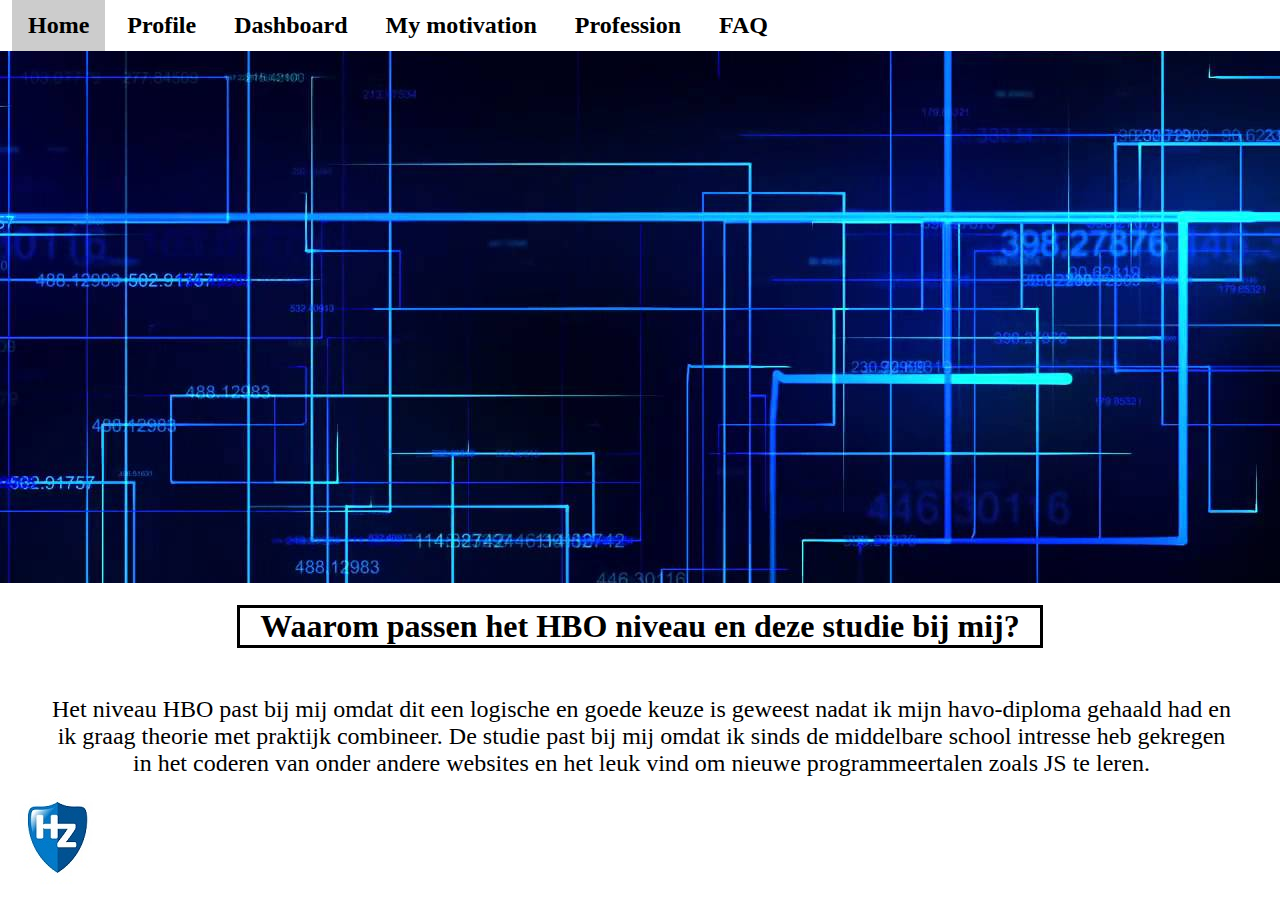
<file: index.html>
<!DOCTYPE html>
<html>
<head>
    <link rel="stylesheet" href="style.css">
    <div class="relative">
    <header class="header">
        <section>
            <nav>
              <ul><b>
                <li class="nav"><a class="active" href="index.html">Home</a></li>   
                <li class="nav"><a href="profile.html">Profile</a></li>   
                <li class="nav"><a href="dashboard.html">Dashboard</a></li>
                <li class="nav"><a href="MyMotivation.html">My motivation</a></li>
                <li class="nav"><a href="Profession.html">Profession</a></li>      
                <li class="nav"><a href="FAQ.html">FAQ</a></li>
              </b></ul>
            </nav>
            
    </header>
    </div>
    
</head>
<body>

<div class="onderkant">
<h1>Waarom passen het HBO niveau en deze studie bij mij?</h1>  
<p>Het niveau HBO past bij mij omdat dit een logische en goede keuze is geweest nadat ik mijn havo-diploma gehaald had en ik graag theorie met praktijk combineer.
De studie past bij mij omdat ik sinds de middelbare school intresse heb gekregen in het coderen van onder andere websites en het leuk vind om nieuwe programmeertalen zoals JS te leren.
</p>
</div>

<div class="hz-logo">
  <img src="Images/hz-logo.jpg" alt="hz-logo" style="width:100px;height:100px;">
</div>




</body>
</html>
</file>
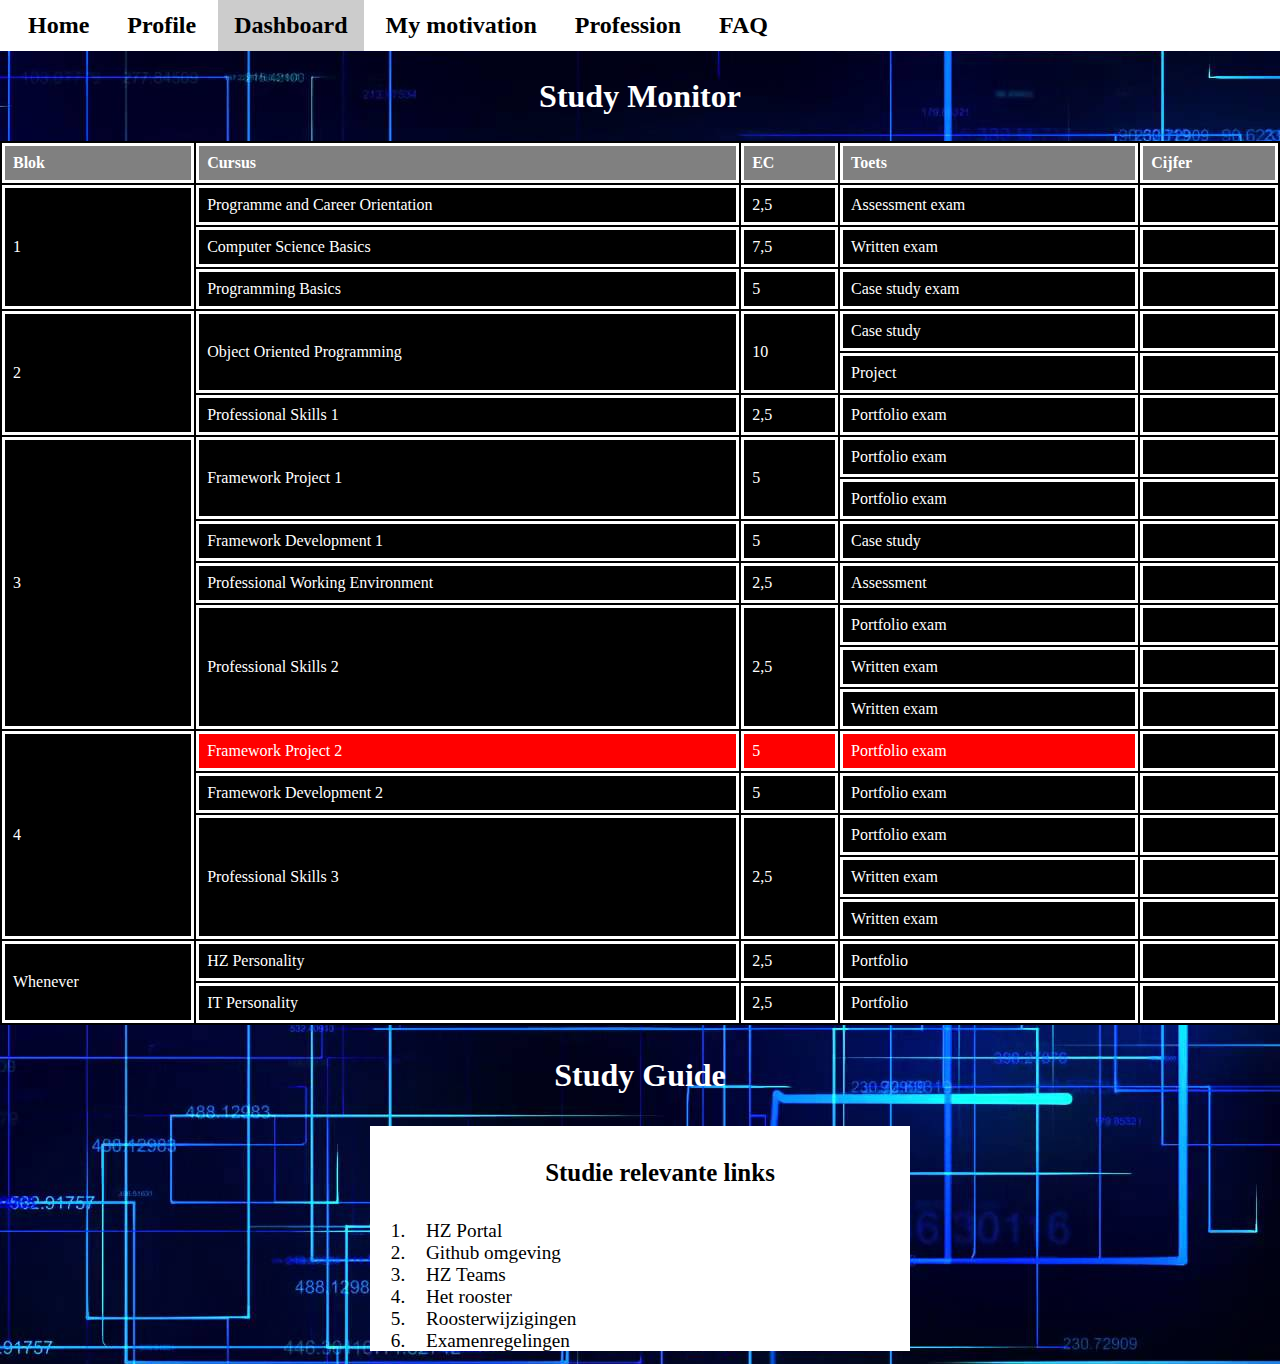
<file: dashboard.html>
<!DOCTYPE html>
<html>
<head>
    <link rel="stylesheet" href="style.css">
    <div class="relative">
    <header class="header">
        <section>
            <nav>
              <ul><b>
                <li class="nav"><a href="index.html">Home</a></li>   
                <li class="nav"><a href="profile.html">Profile</a></li>   
                <li class="nav"><a class="active" href="dashboard.html">Dashboard</a></li> 
                <li class="nav"><a href="MyMotivation.html">My motivation</a></li>  
                <li class="nav"><a href="Profession.html">Profession</a></li>   
                <li class="nav"><a href="FAQ.html">FAQ</a></li>
              </b></ul>
            </nav>
            
    </header>
    </div>
    
</head>
<body>
  <h2>Study Monitor</h2>

  <table>
    <tr>
       <th>Blok</th>
       <th>Cursus</th>
       <th>EC</th>
       <th>Toets</th>
       <th>Cijfer</th>
    </tr>
    <tr>
       <td rowspan="3">1</td>
       <td>Programme and Career Orientation</td>
       <td>2,5</td>
       <td>Assessment exam</td>
       <td></td>
    </tr>
    <tr>
       <td>Computer Science Basics</td>
       <td>7,5</td>
       <td>Written exam</td>
       <td></td>
    </tr>  
    <tr>
       <td>Programming Basics</td>
       <td>5</td>
       <td>Case study exam</td>
       <td></td>
    </tr>
    <tr>
      <td rowspan="3">2</td>
      <td rowspan="2">Object Oriented Programming</td>
      <td rowspan="2">10</td>
      <td>Case study</td>
      <td></td>
   </tr>
   <tr>
      <td>Project</td>
      <td></td>
   </tr>
   <tr>
     <td>Professional Skills 1</td>
     <td>2,5</td>
     <td>Portfolio exam</td>
     <td></td>
   </tr>  
   <tr>
     <td rowspan="7">3</td>
     <td rowspan="2">Framework Project 1</td>
     <td rowspan="2">5</td>
     <td>Portfolio exam</td>
     <td></td>
   </tr>
   <tr>
     <td>Portfolio exam</td>
     <td></td>
   </tr>
   <tr>
     <td>Framework Development 1</td>
     <td>5</td>
     <td>Case study</td>
     <td></td>
   </tr>
   <tr>
     <td>Professional Working Environment</td>
     <td>2,5</td>
     <td>Assessment</td>
     <td></td>
   </tr>
   <tr>
     <td rowspan="3">Professional Skills 2</td>
     <td rowspan="3">2,5</td>
     <td>Portfolio exam</td>
     <td></td>
   </tr>
   <tr>
    <td>Written exam</td>
    <td></td>
   </tr>
   <tr>
     <td>Written exam</td>
     <td></td>
   </tr>
   <tr>
     <td rowspan="5">4</td>
     <td class="NBSA">Framework Project 2</td>
     <td class="NBSA">5</td>
     <td class="NBSA">Portfolio exam</td>
     <td></td>
   </tr>
   <tr>
     <td>Framework Development 2</td>
     <td>5</td>
     <td>Portfolio exam</td>
     <td></td>
   </tr>
   <tr>
     <td rowspan="3">Professional Skills 3</td>
     <td rowspan="3">2,5</td>
     <td>Portfolio exam</td>
     <td></td>
   </tr>
   <tr>
     <td>Written exam</td>
     <td></td>
   </tr>
   <tr>
     <td>Written exam</td>
     <td></td>
   </tr>
   <tr>
     <td rowspan="2">Whenever</td>
     <td>HZ Personality</td>
     <td>2,5</td>
     <td>Portfolio</td>
     <td></td>
   </tr>
   <tr>
     <td>IT Personality</td>
     <td>2,5</td>
     <td>Portfolio</td>
     <td></td>
   </tr>
  
 </table>

 <h3>Study Guide</h3>

 <div id="box-container">
   <ol id="box-1">
     <h4>Studie relevante links</h4>
     <li><a class="links" href="https://portal.hz.nl/">HZ Portal</a></li>
     <li><a class="links" href="https://education.github.com/discount_requests/student_application">Github omgeving</a></li>
     <li><a class="links" href="https://teams.microsoft.com/l/team/19%3a2e2afa0286b04932be16cb8ad2d9d2c0%40thread.skype/conversations?groupId=95bddebc-a340-4d88-81fc-b80e0bfc70c3&tenantId=4c16deb3-342d-4fca-bcd5-b1429308034c">HZ Teams</a></li>
     <li><a class="links" href="https://apps.hz.nl/rooster/Default.aspx?menu=110239084080170187101166073161084015193018067002">Het rooster</a></li>
     <li><a class="links" href="https://apps.hz.nl/WebApplicatieControlsUrls/Default.aspx?menu=095125102205077190037243248178061089216172153169&id=045253106043144074016143110067137083211109074104">Roosterwijzigingen</a></li>
     <li><a class="links" href="https://hz.nl/uploads/documents/Regelingen/OERS/2020-2021/Onderwijs-en-Examenregeling-HZ-2020-2021-bachelor.pdf">Examenregelingen</a></li>
   </ol>
 </div>

  
</body>
</html>
</file>
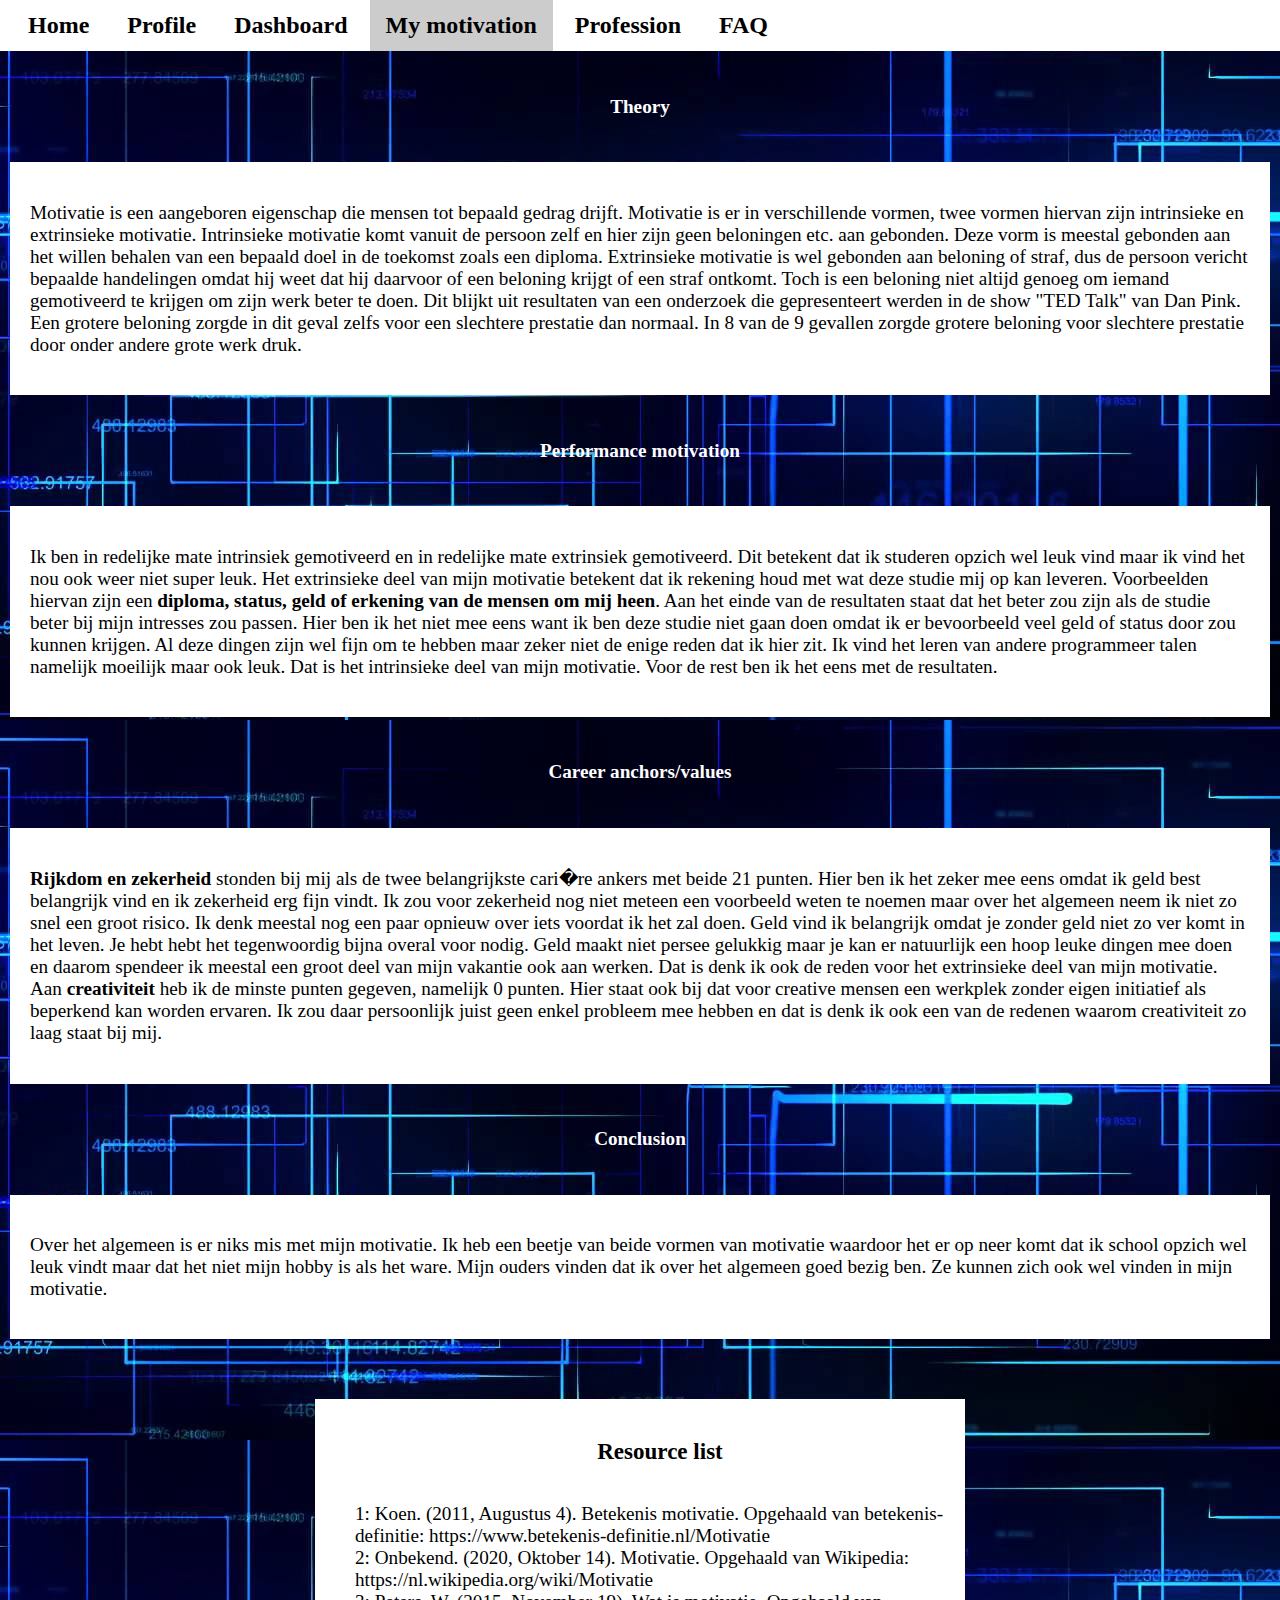
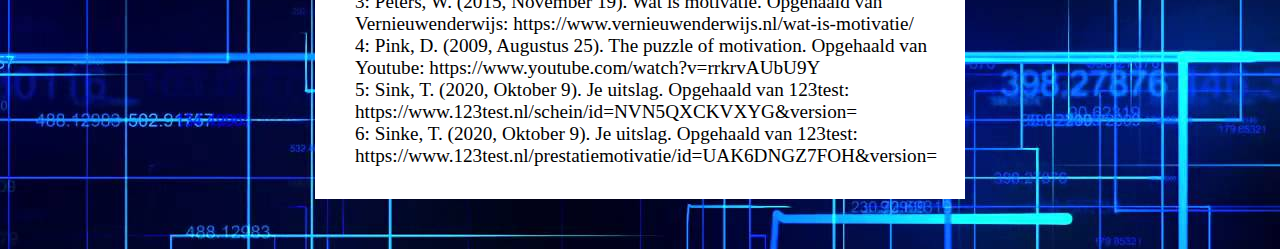
<file: MyMotivation.html>
<!DOCTYPE html>
<html>
<head>
    <link rel="stylesheet" href="style.css">
    <div class="relative">
    <header class="header">
        <section>
            <nav>
              <ul><b>
                <li class="nav"><a href="index.html">Home</a></li>   
                <li class="nav"><a href="profile.html">Profile</a></li>   
                <li class="nav"><a href="dashboard.html">Dashboard</a></li>
                <li class="nav"><a class="active" href="MyMotivation.html">My motivation</a></li> 
                <li class="nav"><a href="Profession.html">Profession</a></li>   
                <li class="nav"><a href="FAQ.html">FAQ</a></li>
              </b></ul>
            </nav>
            
    </header>
    </div> 
</head>

<body>
    <div id="box-container-3"></div>

    <h6>Theory</h6>
    <div id="box-3">
        <p>Motivatie is een aangeboren eigenschap die mensen tot bepaald gedrag drijft. Motivatie is er in verschillende vormen, 
           twee vormen hiervan zijn intrinsieke en extrinsieke motivatie. Intrinsieke motivatie komt vanuit de persoon zelf en hier zijn
           geen beloningen etc. aan gebonden. Deze vorm is meestal gebonden aan het willen behalen van een bepaald doel in de toekomst
           zoals een diploma. Extrinsieke motivatie is wel gebonden aan beloning of straf, dus de persoon vericht bepaalde handelingen
           omdat hij weet dat hij daarvoor of een beloning krijgt of een straf ontkomt. Toch is een beloning niet altijd genoeg om 
           iemand gemotiveerd te krijgen om zijn werk beter te doen. Dit blijkt uit resultaten van een onderzoek die gepresenteert werden
           in de show "TED Talk" van Dan Pink. Een grotere beloning zorgde in dit geval zelfs voor een slechtere prestatie dan normaal.
           In 8 van de 9 gevallen zorgde grotere beloning voor slechtere prestatie door onder andere grote werk druk.
        </p>
    </div>

    <h6>Performance motivation</h6>    
      <div id="box-3">
          <p>Ik ben in redelijke mate intrinsiek gemotiveerd en in redelijke mate extrinsiek gemotiveerd. Dit betekent dat ik studeren opzich wel leuk vind maar ik vind het nou
             ook weer niet super leuk. Het extrinsieke deel van mijn motivatie betekent dat ik rekening houd met wat deze studie mij op kan leveren. Voorbeelden hiervan zijn 
             een <b>diploma, status, geld of erkening van de mensen om mij heen</b>. Aan het einde van de resultaten staat dat het beter zou zijn als de studie beter bij mijn
             intresses zou passen. Hier ben ik het niet mee eens want ik ben deze studie niet gaan doen omdat ik er bevoorbeeld veel geld of status door zou kunnen krijgen.
             Al deze dingen zijn wel fijn om te hebben maar zeker niet de enige reden dat ik hier zit. Ik vind het leren van andere programmeer talen namelijk moeilijk maar ook leuk.
             Dat is het intrinsieke deel van mijn motivatie. Voor de rest ben ik het eens met de resultaten.
          </p>
      </div>
      
      <h6>Career anchors/values</h6>
          <div id="box-3">
        <p><b>Rijkdom en zekerheid</b> stonden bij mij als de twee belangrijkste cari�re ankers met beide 21 punten. Hier ben ik het zeker mee eens omdat ik geld best belangrijk vind 
              en ik zekerheid erg fijn vindt. Ik zou voor zekerheid nog niet meteen een voorbeeld weten te noemen maar over het algemeen neem ik niet zo snel een groot risico.
              Ik denk meestal nog een paar opnieuw over iets voordat ik het zal doen. Geld vind ik belangrijk omdat je zonder geld niet zo ver komt in het leven. Je hebt
              hebt het tegenwoordig bijna overal voor nodig. Geld maakt niet persee gelukkig maar je kan er natuurlijk een hoop leuke dingen mee doen en daarom spendeer ik meestal
              een groot deel van mijn vakantie ook aan werken. Dat is denk ik ook de reden voor het extrinsieke deel van mijn motivatie.
              Aan <b>creativiteit</b> heb ik de minste punten gegeven, namelijk 0 punten. Hier staat ook bij dat voor creative mensen een werkplek zonder eigen initiatief als beperkend
              kan worden ervaren. Ik zou daar persoonlijk juist geen enkel probleem mee hebben en dat is denk ik ook een van de redenen waarom creativiteit zo laag staat bij mij.
        </p>
        </div>

        <h6>Conclusion</h6>
        <div id="box-3">
            <p>Over het algemeen is er niks mis met mijn motivatie. Ik heb een beetje van beide vormen van motivatie waardoor het er op neer komt dat ik school opzich wel leuk vindt
               maar dat het niet mijn hobby is als het ware. Mijn ouders vinden dat ik over het algemeen goed bezig ben. Ze kunnen zich ook wel vinden in mijn motivatie.
            </p>
        </div>
    </div>

    <div id="box-container-4">
        <div id="box-4">
        <ol class="a">
          <h5>Resource list</h5> 
          <li>1: Koen. (2011, Augustus 4). Betekenis motivatie. Opgehaald van betekenis-definitie: https://www.betekenis-definitie.nl/Motivatie</li>
          <li>2: Onbekend. (2020, Oktober 14). Motivatie. Opgehaald van Wikipedia: https://nl.wikipedia.org/wiki/Motivatie</li>
          <li>3: Peters, W. (2015, November 19). Wat is motivatie. Opgehaald van Vernieuwenderwijs: https://www.vernieuwenderwijs.nl/wat-is-motivatie/</li>
          <li>4: Pink, D. (2009, Augustus 25). The puzzle of motivation. Opgehaald van Youtube: https://www.youtube.com/watch?v=rrkrvAUbU9Y</li>
          <li>5: Sink, T. (2020, Oktober 9). Je uitslag. Opgehaald van 123test: https://www.123test.nl/schein/id=NVN5QXCKVXYG&version=</li>
          <li>6: Sinke, T. (2020, Oktober 9). Je uitslag. Opgehaald van 123test: https://www.123test.nl/prestatiemotivatie/id=UAK6DNGZ7FOH&version=</li>
        </ol>
        </div> 
      </div> 

</body>

</html>
</file>
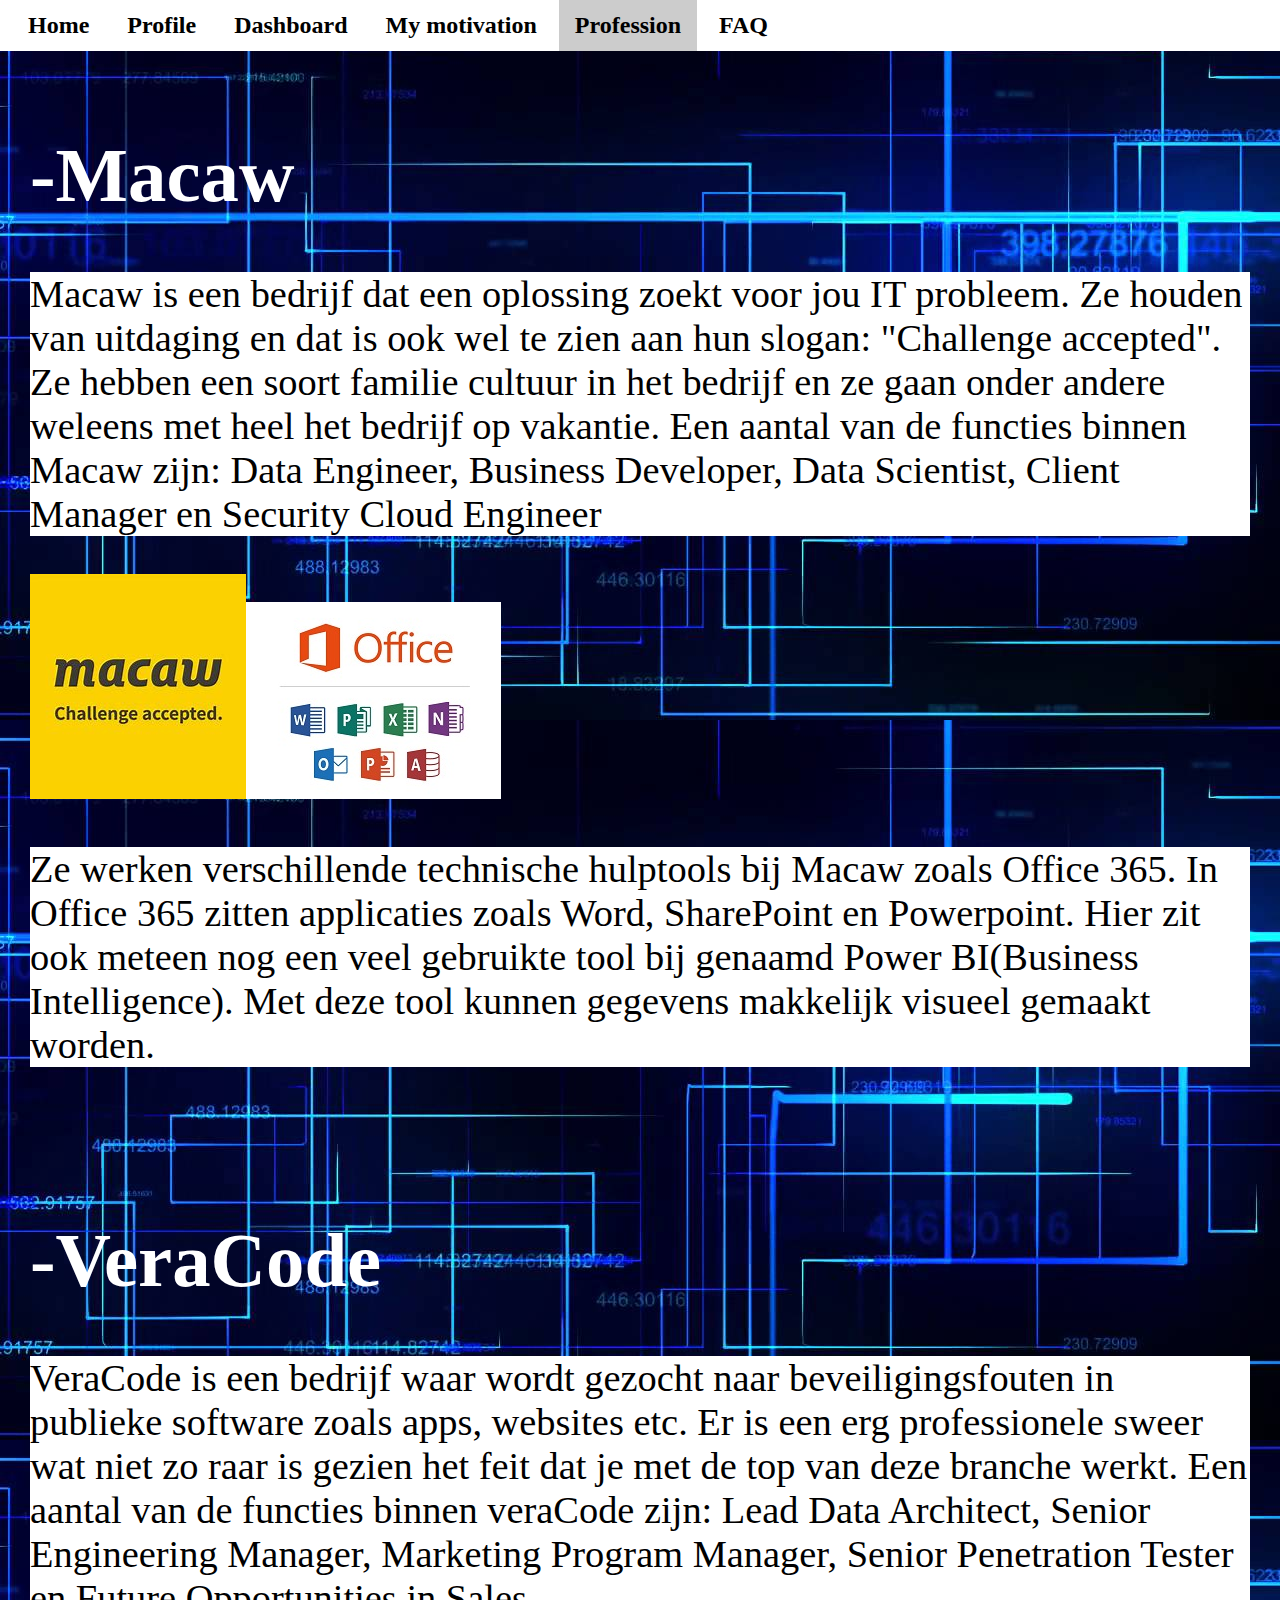
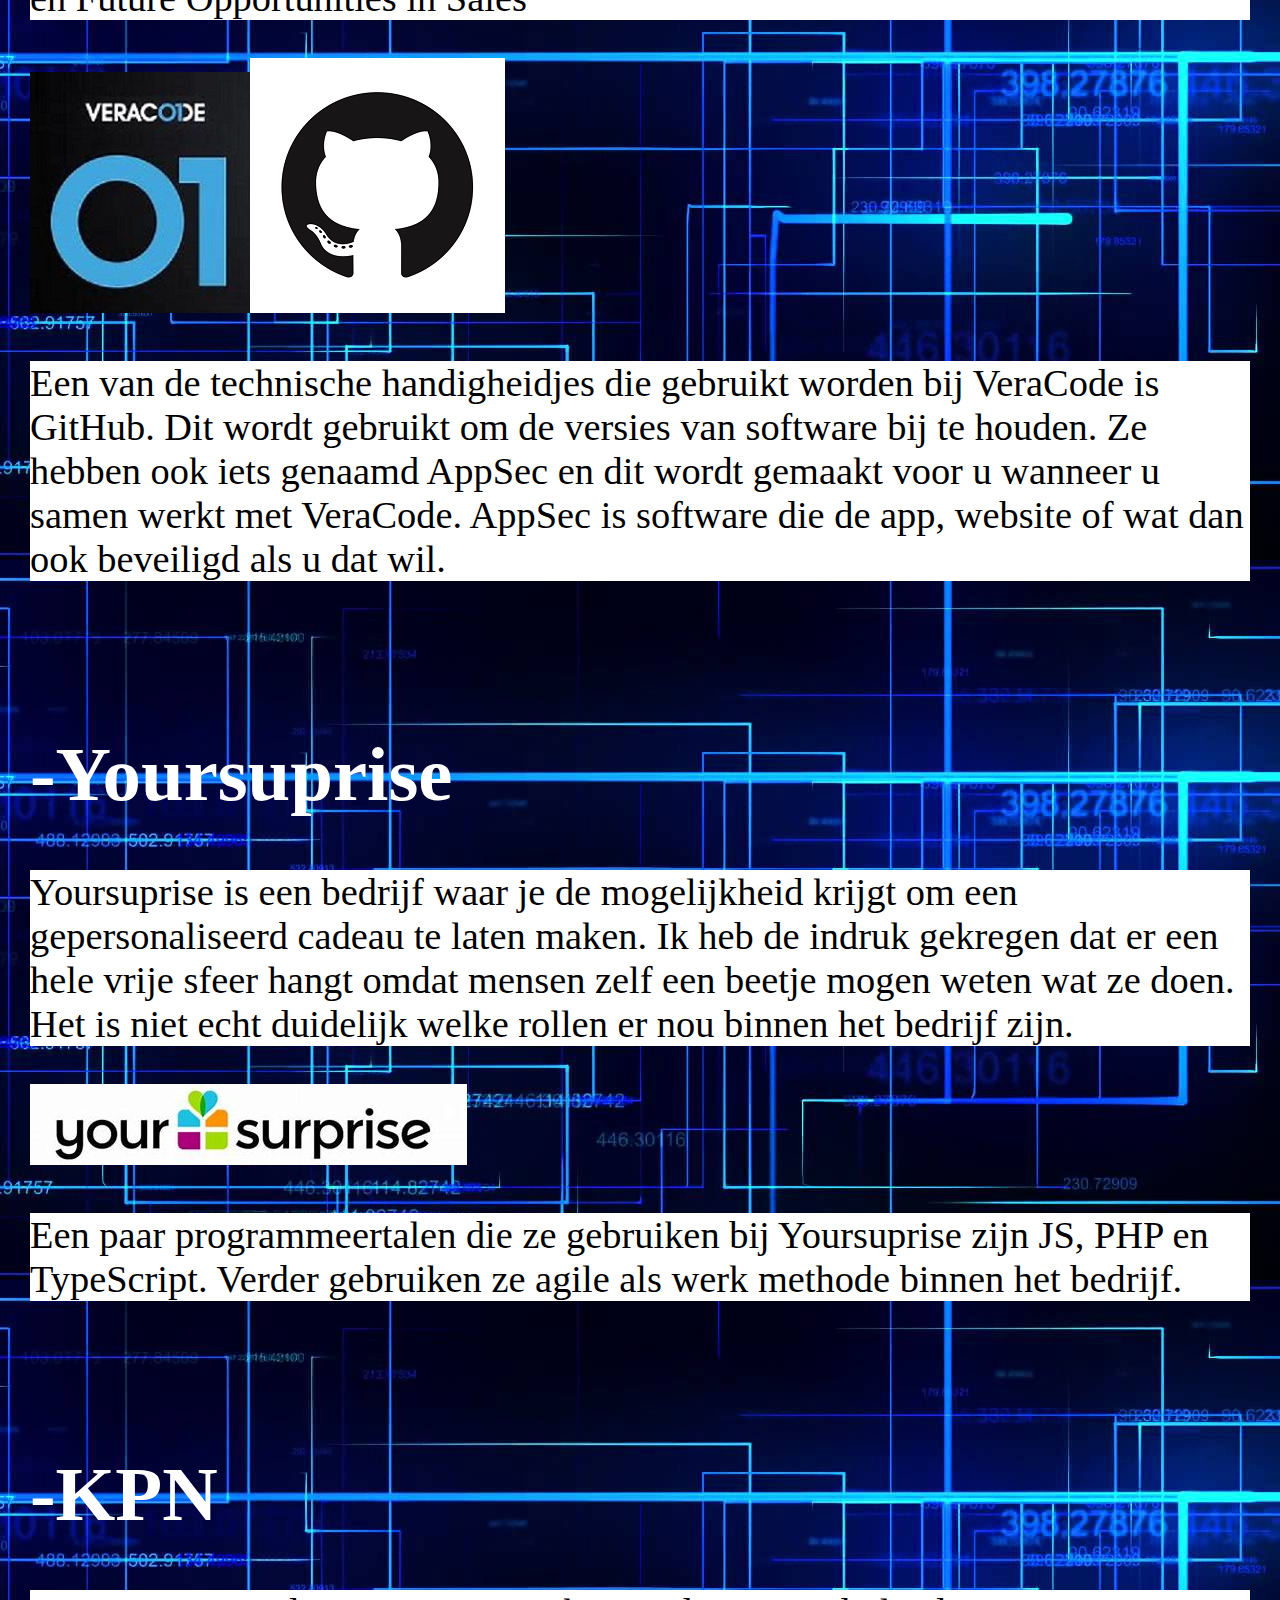
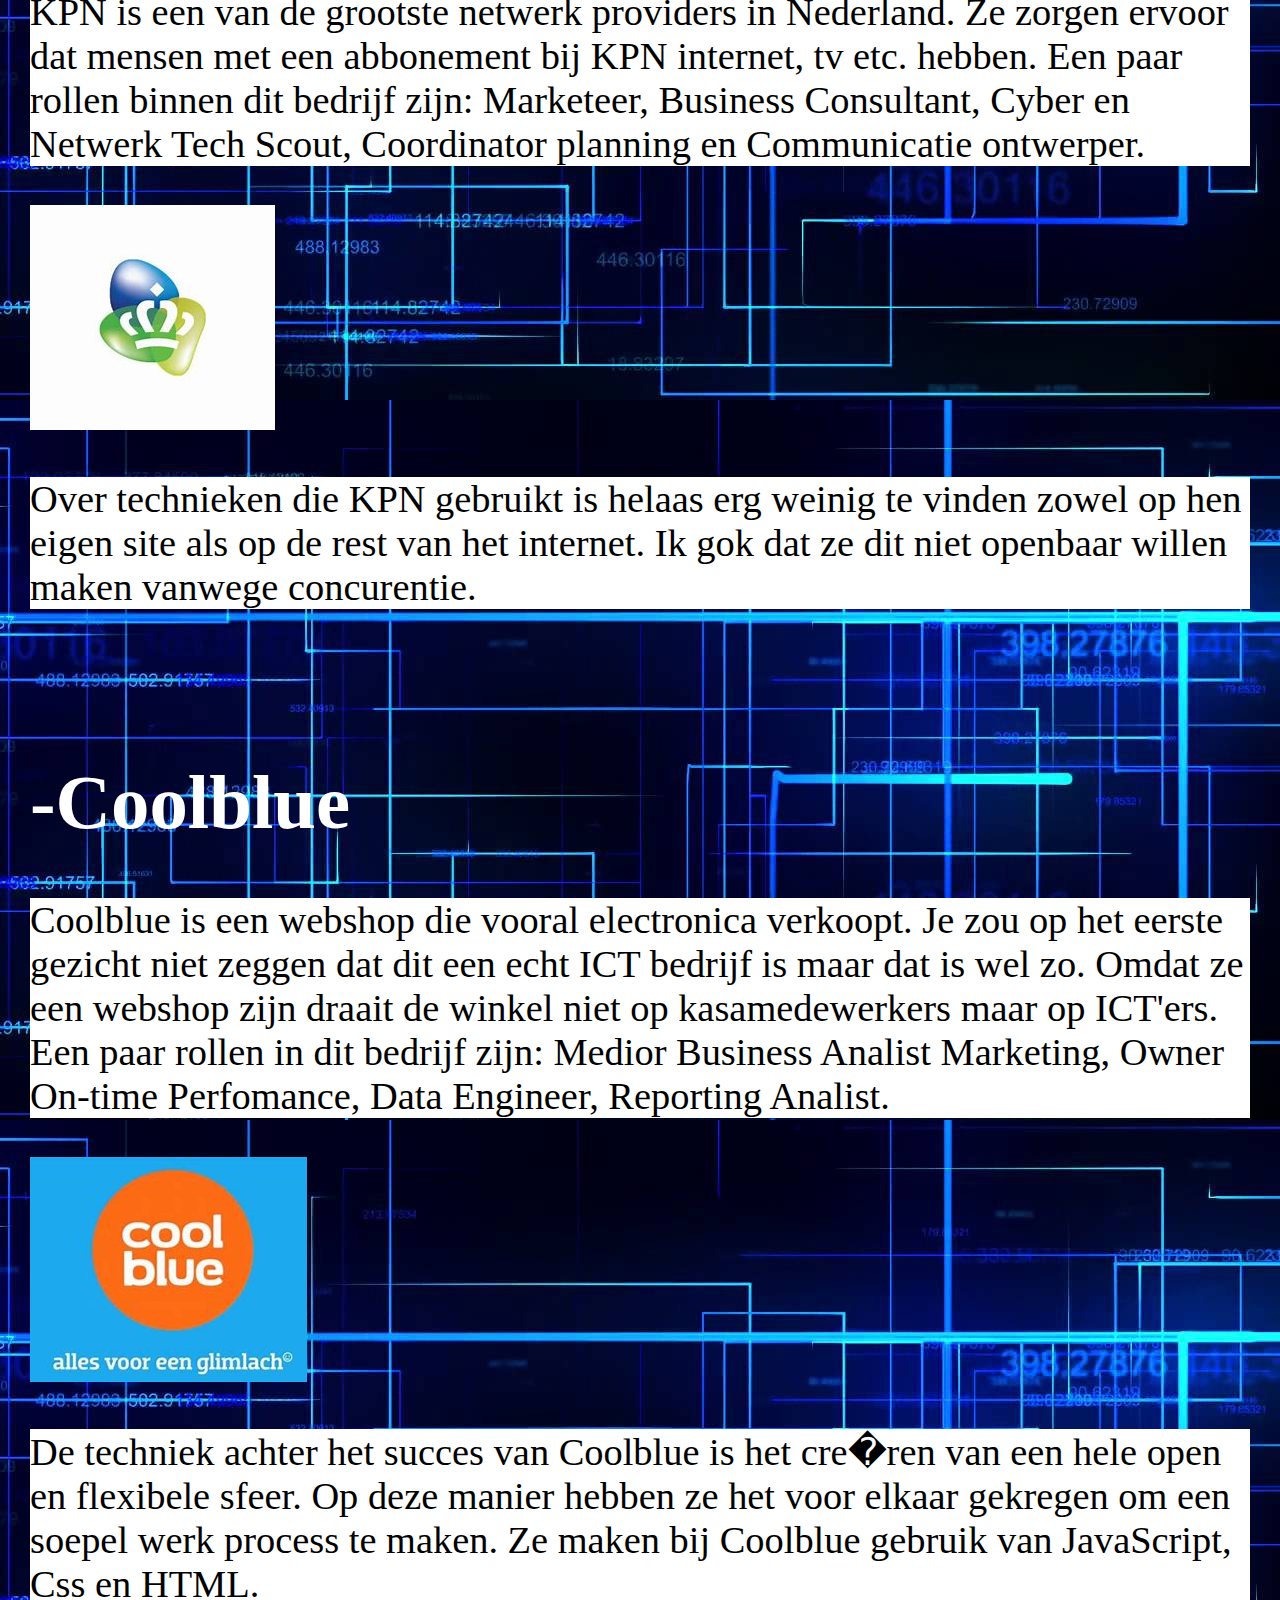
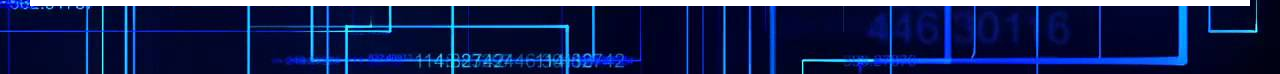
<file: Profession.html>
<!DOCTYPE html>
<html>
<head>
    <link rel="stylesheet" href="style.css">
    <div class="relative">
    <header class="header">
        <section>
            <nav>
              <ul><b>
                <li class="nav"><a href="index.html">Home</a></li>   
                <li class="nav"><a href="profile.html">Profile</a></li>   
                <li class="nav"><a href="dashboard.html">Dashboard</a></li>
                <li class="nav"><a href="MyMotivation.html">My motivation</a></li>  
                <li class="nav"><a class="active" href="Profession.html">Profession</a></li>   
                <li class="nav"><a href="FAQ.html">FAQ</a></li>
              </b></ul>
            </nav>
            
    </header>
    </div>  
</head>

<body>
    <div id="box-container-5">
    <div id="box-5">
        <h1 id="backH">-Macaw</h1>
        <p id="backP">Macaw is een bedrijf dat een oplossing zoekt voor jou IT probleem. Ze houden van uitdaging en dat is ook wel te zien aan hun slogan: "Challenge accepted".
            Ze hebben een soort familie cultuur in het bedrijf en ze gaan onder andere weleens met heel het bedrijf op vakantie.
        
         Een aantal van de functies binnen Macaw zijn: Data Engineer, Business Developer, Data Scientist, Client Manager en Security Cloud Engineer</p>
        <div class="macawLogo">
            <img src="Images/macawLogo.jpg" alt="Macaw Logo" style="width:400;height:225;">
            <img src="Images/Office_logos.jpg" alt="Office Logo" style="width:400;height:225;">
          </div>
          <p id="backP">Ze werken verschillende technische hulptools bij Macaw zoals Office 365. In Office 365 zitten applicaties zoals Word, SharePoint en Powerpoint.
              Hier zit ook meteen nog een veel gebruikte tool bij genaamd Power BI(Business Intelligence). Met deze tool kunnen gegevens makkelijk visueel gemaakt worden.
          </p>
    </div>

    <div id="box-5">
        <h1 id="backH">-VeraCode</h1>
        <p id="backP">VeraCode is een bedrijf waar wordt gezocht naar beveiligingsfouten in publieke software zoals apps, websites etc. Er is een erg professionele sweer wat niet zo raar is gezien
            het feit dat je met de top van deze branche werkt.
        
        Een aantal van de functies binnen veraCode zijn: Lead Data Architect, Senior Engineering Manager, Marketing Program Manager, 
            Senior Penetration Tester en Future Opportunities in Sales</p>
        <div class="veraCodeLogo">
            <img src="Images/veraCode.jpg" alt="veraCode Logo" style="width:400;height:225;">
            <img src="Images/github.png" alt="GitHub Logo" style="width:400;height:225;">
          </div>
          <p id="backP">Een van de technische handigheidjes die gebruikt worden bij VeraCode is GitHub. Dit wordt gebruikt om de versies van software bij te houden. Ze hebben ook iets genaamd
              AppSec en dit wordt gemaakt voor u wanneer u samen werkt met VeraCode. AppSec is software die de app, website of wat dan ook beveiligd als u dat wil.
          </p>
    </div>

    <div id="box-5">
        <h1 id="backH">-Yoursuprise</h1>
        <p id="backP">Yoursuprise is een bedrijf waar je de mogelijkheid krijgt om een gepersonaliseerd cadeau te laten maken. Ik heb de indruk gekregen dat er een hele vrije
            sfeer hangt omdat mensen zelf een beetje mogen weten wat ze doen. Het is niet echt duidelijk welke rollen er nou binnen het bedrijf zijn. </p>
        <div class="YoursupriseLogo">
            <img src="Images/YourSuprise.jpg" alt="YoursupriseLogo Logo" style="width:400;height:225;">
          </div>
          <p id="backP">Een paar programmeertalen die ze gebruiken bij Yoursuprise zijn JS, PHP en TypeScript. Verder gebruiken ze agile als werk methode binnen het bedrijf.
          </p>
    </div>

    <div id="box-5">
        <h1 id="backH">-KPN</h1>
        <p id="backP">KPN is een van de grootste netwerk providers in Nederland. Ze zorgen ervoor dat mensen met een abbonement bij KPN internet, tv etc. hebben. Een paar rollen
            binnen dit bedrijf zijn: Marketeer, Business Consultant, Cyber en Netwerk Tech Scout, Coordinator planning en Communicatie ontwerper.
        </p>
        <div class="KPNLogo">
            <img src="Images/kpn.jpg" alt="KPN Logo" style="width:400;height:225;">
          </div>
          <p id="backP">Over technieken die KPN gebruikt is helaas erg weinig te vinden zowel op hen eigen site als op de rest van het internet. Ik gok dat ze dit niet openbaar
              willen maken vanwege concurentie.
          </p>
    </div>

    <div id="box-5">
        <h1 id="backH">-Coolblue</h1>
        <p id="backP">Coolblue is een webshop die vooral electronica verkoopt. Je zou op het eerste gezicht niet zeggen dat dit een echt ICT bedrijf is maar dat is wel zo.
            Omdat ze een webshop zijn draait de winkel niet op kasamedewerkers maar op ICT'ers. Een paar rollen in dit bedrijf zijn: Medior Business Analist Marketing, Owner On-time 
            Perfomance, Data Engineer, Reporting Analist.
        </p>
        <div class="CoolblueLogo">
            <img src="Images/Coolblue.jpg" alt="CoolblueLogo" style="width:400;height:225;">
          </div>
          <p id="backP">De techniek achter het succes van Coolblue is het cre�ren van een hele open en flexibele sfeer. Op deze manier hebben ze het voor elkaar gekregen om een 
              soepel werk process te maken. Ze maken bij Coolblue gebruik van JavaScript, Css en HTML.
          </p>
    </div>
    </div>

</body>

</html>
</file>
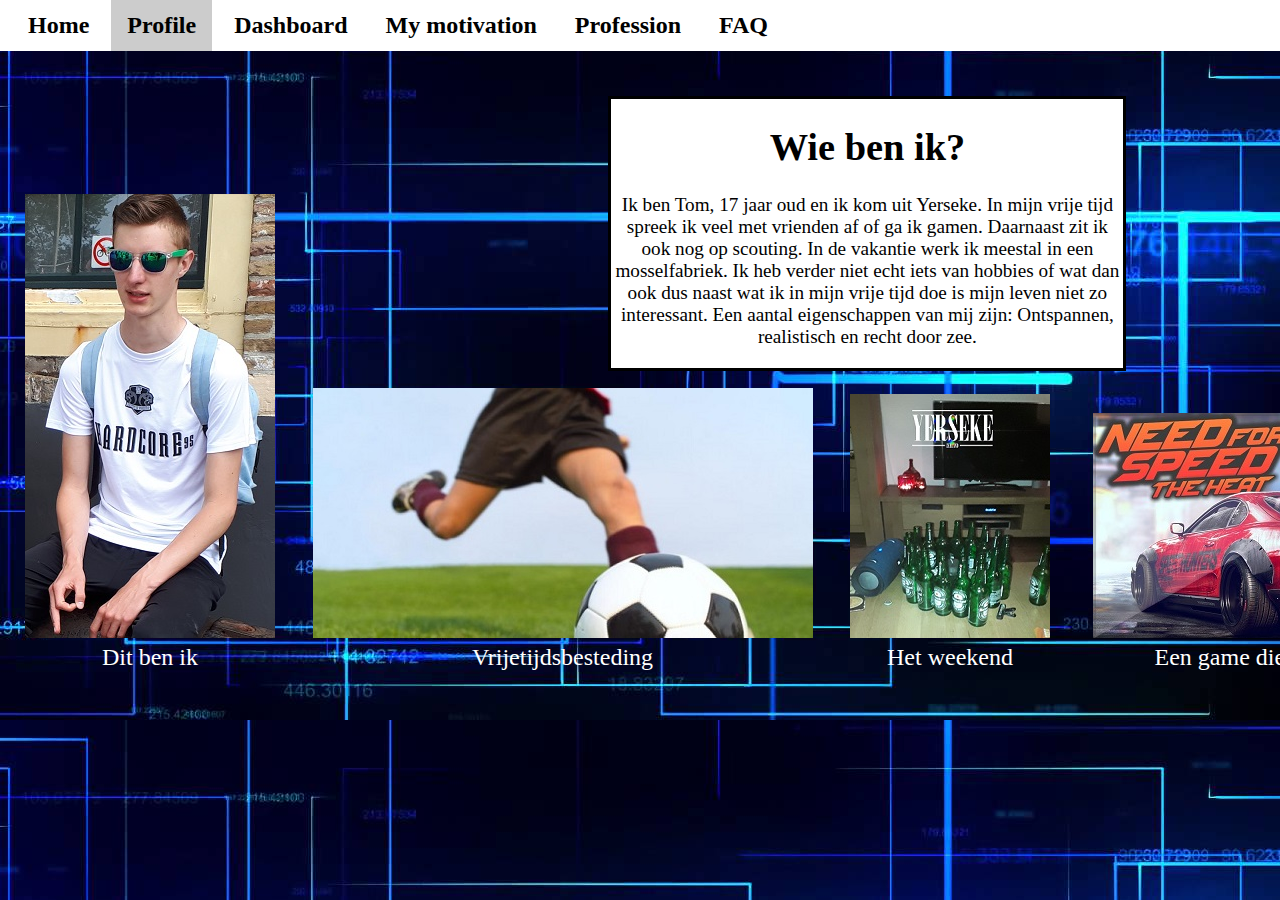
<file: profile.html>
<!DOCTYPE html>
<html>
<head>
    <link rel="stylesheet" href="style.css">
    <div class="relative">
    <header class="header">
        <section>
            <nav>
              <ul><b>
                <li class="nav"><a href="index.html">Home</a></li>   
                <li class="nav"><a class="active" href="profile.html">Profile</a></li>   
                <li class="nav"><a href="dashboard.html">Dashboard</a></li>
                <li class="nav"><a href="MyMotivation.html">My motivation</a></li>
                <li class="nav"><a href="Profession.html">Profession</a></li>      
                <li class="nav"><a href="FAQ.html">FAQ</a></li>
              </b></ul>
            </nav>
            
    </header>
    </div>
    
</head>
<body>
  <div class="container">
  <div class="tom">
    <img src="Images/foto van mezelf.jpg" alt="ikzelf" style="width:250;height:442;">
    <div class="foto-tekst">Dit ben ik</div>
  </div>

  <div class="Vrijetijdsbesteding">
    <img src="Images/voetbal.jpg" alt="voetbal" style="width:500;height:250;">
    <div class="foto-tekst">Vrijetijdsbesteding</div>
  </div>

  <div class="bier">
    <img src="Images/bier.jpg" alt="bier" style="width:200;height:244;">
    <div class="foto-tekst">Het weekend</div>
  </div>

  <div class="game">
    <img src="Images/game.jpg" alt="game" style="width:400;height:225;">
    <div class="foto-tekst">Een game die ik graag speel.</div>
  </div>
  </div>

  <div class="wie-ben-ik">
    <h1>Wie ben ik?</h1>
    <p>Ik ben Tom, 17 jaar oud en ik kom uit Yerseke. In mijn vrije tijd spreek ik veel met vrienden af of ga ik gamen. Daarnaast zit ik ook nog op scouting.
    In de vakantie werk ik meestal in een mosselfabriek. Ik heb verder niet echt iets van hobbies of wat dan ook dus naast wat ik in mijn vrije tijd doe is mijn leven niet zo interessant. Een aantal eigenschappen van mij zijn: 
    Ontspannen, realistisch en recht door zee.</p>
  </div>



</body>
</html>
</file>
<file: style.css>
body {
margin: 0em;
}
header {
    background-color: white;
    padding: 0.5em;
    color: black;
    font-size: 1.5em;
    top: 0px;
    text-decoration: none;
}
table {
    width: 100%;
}
td, th {
    border: 3px solid white;
    
}
.header a{
    text-decoration: none;
    color: black;
    font-size: 1em;
  }
  body {
    background-image: url("Images/achtergrond.jpg");
  }
  header {
    background-color: white;
  }
  li a {
    color: white;
    text-align: left;
    padding: 13px 16px;
    text-decoration: none;
  }
  li.nav {
    display: inline;
  }
  li a:hover {
    background-color: #cccccc;
  }
  .active {
    background-color: #cccccc;
  }
  ul {
    padding: 0;
    margin: 0;
  }
  .onderkant {
    position: fixed;
    margin-top: 10em;
    background-color: white;
    width: 100%;
    left: 0;
    bottom: 0;
    padding-top: 0em;
    text-align: center;
  }
  .onderkant p {
    margin-bottom: 5em;
    font-size: 1.5em;
    border: 3px solid white;
    width: 1190px;
    border-right: 2em;
    display: inline-block;
  }
  .onderkant h1 {
    border: 3px solid black;
    width: 800px;
    display: inline-block;
  }
  .hz-logo {
    float: left;
    position: absolute;
    left: 0.5em;
    bottom: 0.5em;
  }
  .container {
    color: white;
    font-size: 1.5em;
    min-height: 200px;
    max-height: 600px;
    width: 100%;
    display: grid;
    grid-template-columns: 300px 515px 250px 425px;
    grid-template-rows: 620px 275px 300px 300px;
    grid-gap: 5px;
    align-items: end;
  }
  .foto-tekst {
    text-align: center;
  }
  .tom {
   text-align: center;
  }
  .bier {
    text-align: center;
  }
  .game {
    text-align: center;
  }
  .Vrijetijdsbesteding {
    text-align: center;
  }
  .wie-ben-ik {
    color: black;
    text-align: center;
    display: inline-block;
    background-color: white;
    position: fixed;
    right: 8em;
    top: 5em;
    border: 3px solid black;
    width: 40%;
    font-size: 1.2em;
  }
  table {
    width: 100%;
    background-color: black;
  }
  td, th {
    border: 3px solid white;
    color: white;
    padding: 8px;
    text-align: left;
  }
  th {
    background-color: grey;
  }
  h2 {
    color: white;
    font-size: 2em;
    text-align: center;
  }
  .NBSA {
    background-color: red;
  }
  h3 {
    color: white;
    text-align: center;
    font-size: 2em;
  }
  h4 {
    color: black;
    text-align: center;
    font-size: 1.3em;
  }
  .links {
  color: black;
}
  .links:hover {
    background-color: white;
    padding: 0em;
  }
  #box-container {
    display: flex;
    height: 225px;
    justify-content: center;
    font-size: 1.2em;
    text-align: left;
    width: 100%;
  }
  #box-1 {
    color: black;
    background-color: white;
    align-self: center;
    height: 225px;
    width: 500px;
  }
  .faq {
    color: black;
    text-align: center;
    display: inline-block;
    background-color: white;
    position: fixed;
    right: 24em;
    top: 5em;
    border: 3px solid black;
    width: 40%;
    font-size: 1.2em;
    align-items: center;
  }
  ol.a {
    list-style-type:none;
    text-align: left;
  }
  #box-container-2 {
    display: flex;
    height: 500px;
    justify-content: center;
    font-size: 1.2em;
    text-align: left;
    width: 100%;
  }
  #box-2 {
    background-color: white;
    align-self: center;
    height: 450px;
    width: 600px;
  }
  h5 {
    text-align: center;
    color: black;
    font-size: 1.2em;
  }
  h6 {
    text-align: center;
    color: white;
    font-size: 1.2em;
    font-weight: bold;
  }
  .theory {
    color: black;
    text-align: center;
    display: inline-block;
    background-color: white;
    position: fixed;
    left: 5em;
    top: 3em;
    border: 3px solid black;
    width: 40%;
    font-size: 1.2em;
  }
  .performance {
    color: black;
    text-align: center;
    display: inline-block;
    background-color: white;
    position: fixed;
    right: 7em;
    top: 3.5em;
    border: 3px solid black;
    width: 40%;
    font-size: 1.2em;
  }
  #box-container-3 {
    display: flex;
    width: fit-content;
    font-size: 2em;
  }
  #box-3 {
    background-color: white;
    color: black;
    margin: 10px;
    padding: 20px;
    font-size: 1.2em;
  }
  #box-container-4 {
    display: flex;
    height: 500px;
    justify-content: center;
    font-size: 1.2em;
    text-align: left;
    width: 100%;
  }
  #box-4 {
    background-color: white;
    align-self: center;
    height: 400px;
    width: 650px;
  }
  .macawLogo {
     display: table-header-group;
  }
  .veraCodeLogo {
    display: table-header-group;
  } 
  #box-container-5 {
    display: flex;
    width: 100%;
    font-size: 2em;
    flex-direction: column;
  }
  #box-5 {
    color: black;
    margin: 10px;
    padding: 20px;
    font-size: 1.2em;
  }
  #backP {
      background-color: white;
      
  }
  #backH {
      color: white;
  }
</file>
